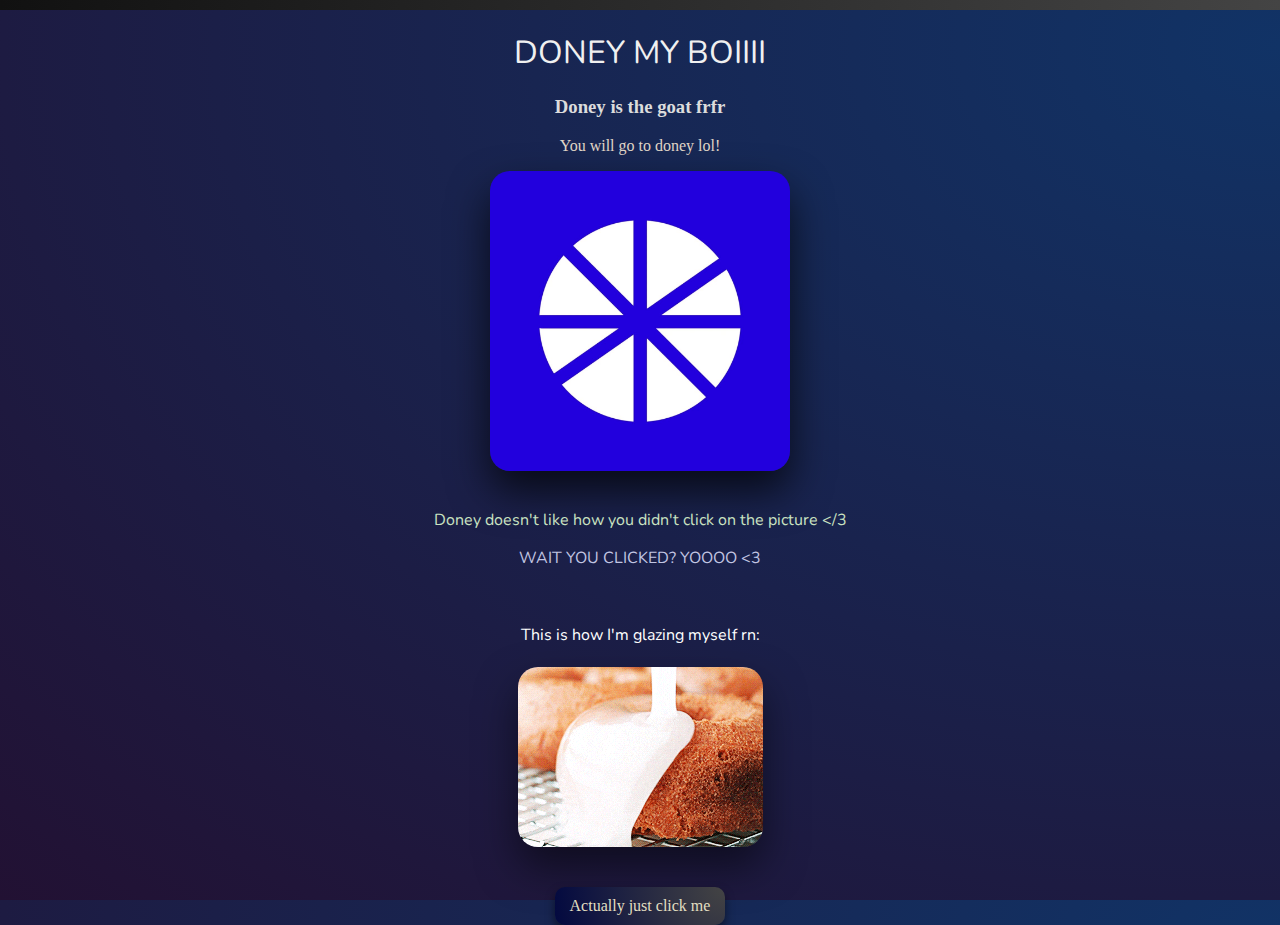
<file: index.html>
<!DOCTYPE html>
<html>
  <head>
    <title>DoneyOS</title>
    <meta charset="UTF-8">
    <meta name="viewport" content="width=device-width,initial-scale=1.0">
    <meta http-equiv="X-UA-Compatible" content="IE=edge">
    <meta name="description" content="DoneyOS">
    <meta name="robots" content="index, follow">
    <link rel="icon" href="img/favicon.ico">
    <link rel="stylesheet" href="style.css">
    <link rel="preconnect" href="https://fonts.googleapis.com">
<link rel="preconnect" href="https://fonts.gstatic.com" crossorigin>
<link href="https://fonts.googleapis.com/css2?family=Nunito:ital,wght@0,200..1000;1,200..1000&family=SN+Pro:ital,wght@0,200..900;1,200..900&family=Ubuntu:ital,wght@0,300;0,400;0,500;0,700;1,300;1,400;1,500;1,700&display=swap" rel="stylesheet">
  </head>
  <body>
    <div class="head"></div>
    <h1 class="font">DONEY MY BOIIII</h1>
    <h3><span>Doney is the goat frfr</span></h3>
    <p class="go-doney">You will go to doney lol!</p>
    <div class="img-div"><a href="https://www.instagram.com/doney.os"
    target="_blank"
    title="Goes to Doney account">
      <img src="img/doney.webp"
      onerror="this.onerror=null; this.src='img/doney.jpg'"
      height="300"
      alt="Picture that leads to DoneyOS account"
      class="img">
    </a></div>
    <br>
    <p class="not-clicked font">Doney doesn't like how you didn't click on the picture &lt;/3</p>
    <p class="clicked font">WAIT YOU CLICKED? YOOOO &lt;3</p>
    <br>
    <h4 class="font">This is how I'm glazing myself rn:</h4>
    <div class="gif">
      <img src="gif/glaze.gif" alt="Glazing donuts gif" id="gif">
    </div>
    <br>
    <br>
    <div class="link-div">
  <a href="https://fool.doneyos.org" 
     target="_blank" 
     title="link that leads to doney's website"
     class="button">Actually just click me</a>
    </div>
  </body>
</html>
</file>
<file: style.css>
body {
    margin: 0;
    height: 100vh;
    background: radial-gradient(ellipse at 100% 5%, #136, #213);
}

.head {
    height:10px; 
    background: radial-gradient(circle at 100% 20%, #444, #111);
}

h1 {
    color: #F0F0F0; 
    text-align: center;
}

h3 {
    text-align: center;
}

h3 span {
    text-align: center; 
    color: #DCDCDC;
}

.go-doney {
    text-align: center; 
    color: #E0D6C8;
}

.img-div {
    text-align: center;
}

.img {
    border-radius: 20px; 
    box-shadow: 0px 20px 40px rgba(0,0,0,0.7);
}

.not-clicked {
    text-align: center; 
    color: #C9E2C1;
}

.clicked {
    text-align: center; 
    color: #C1C5E2;
}

h4 {
    color:white; 
    text-align: center;
}

.gif {
    text-align: center; 
    border-radius: 20px;
}

.link-div {
    text-align: center;
}

.button {
    color: #E2DFC1;
    text-decoration: none;
    display:inline-block;
    background: radial-gradient(circle at 100% 0%, #444, #030940);
    padding: 10px 15px;
    border-radius: 10px;
    box-shadow: 0px 5px 10px rgba(0,0,0,0.5);
}
#gif{
  border-radius: 20px;
  box-shadow: 0px 20px 40px rgba(0,0,0,0.5);
}
.font{
  font-family: "SN Pro", "Nunito", "Ubuntu", Sans-Serif;
  font-size: auto;
  font-weight: 400;
  font-style: normal;
}
</file>
